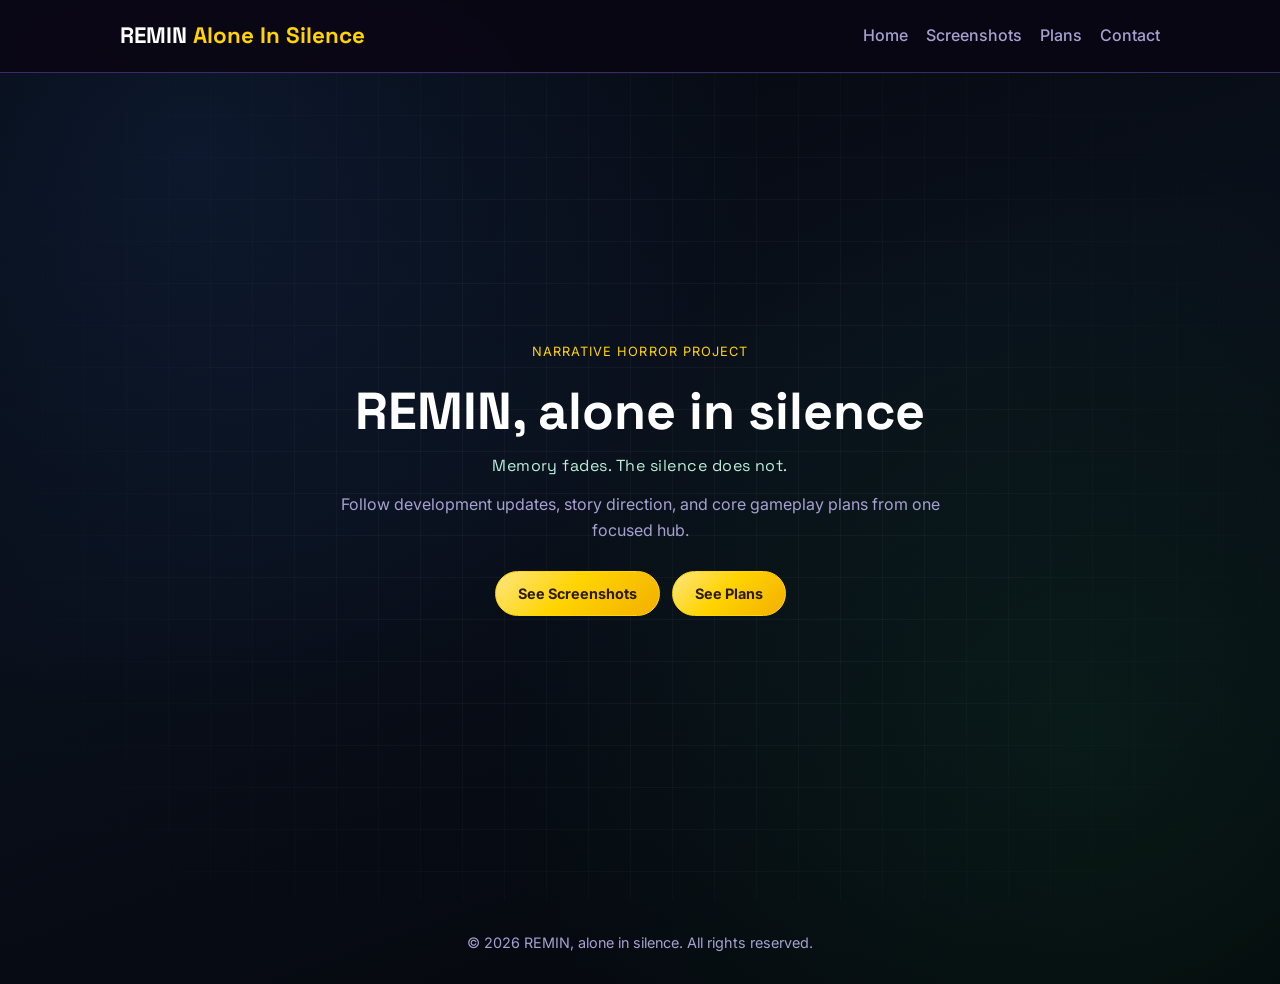
<file: index.html>
<!DOCTYPE html>
<html lang="en">
<head>
    <meta charset="UTF-8">
    <meta name="viewport" content="width=device-width, initial-scale=1.0">
    <title>REMIN, alone in silence</title>
    <link rel="stylesheet" href="style.css">
</head>
<body class="home-page">
    <header class="site-header">
        <div class="container nav-wrap">
            <a class="brand" href="index.html">REMIN <span>Alone In Silence</span></a>
            <nav class="nav-links" aria-label="Primary navigation">
                <a href="index.html">Home</a>
                <a href="pages/screenshots.html">Screenshots</a>
                <a href="pages/plans.html">Plans</a>
                <a href="pages/contact.html">Contact</a>
            </nav>
        </div>
    </header>

    <main class="home-main">
        <section class="hero section hero-home" id="top">
            <div class="container hero-shell">
                <p class="eyebrow">Narrative Horror Project</p>
                <h1>REMIN, alone in silence</h1>
                <p class="tagline">Memory fades. The silence does not.</p>
                <p class="lead">
                    Follow development updates, story direction, and core gameplay plans from one focused hub.
                </p>
                <div class="actions">
                    <a class="btn btn-primary" href="pages/screenshots.html">See Screenshots</a>
                    <a class="btn btn-primary" href="pages/plans.html">See Plans</a>
                </div>
            </div>
        </section>
    </main>

    <footer class="site-footer">
        <div class="container">
            <p>&copy; <span id="year"></span> REMIN, alone in silence. All rights reserved.</p>
        </div>
    </footer>

    <script>
        const yearEl = document.getElementById('year');
        if (yearEl) {
            yearEl.textContent = new Date().getFullYear();
        }
    </script>
</body>
</html>
</file>
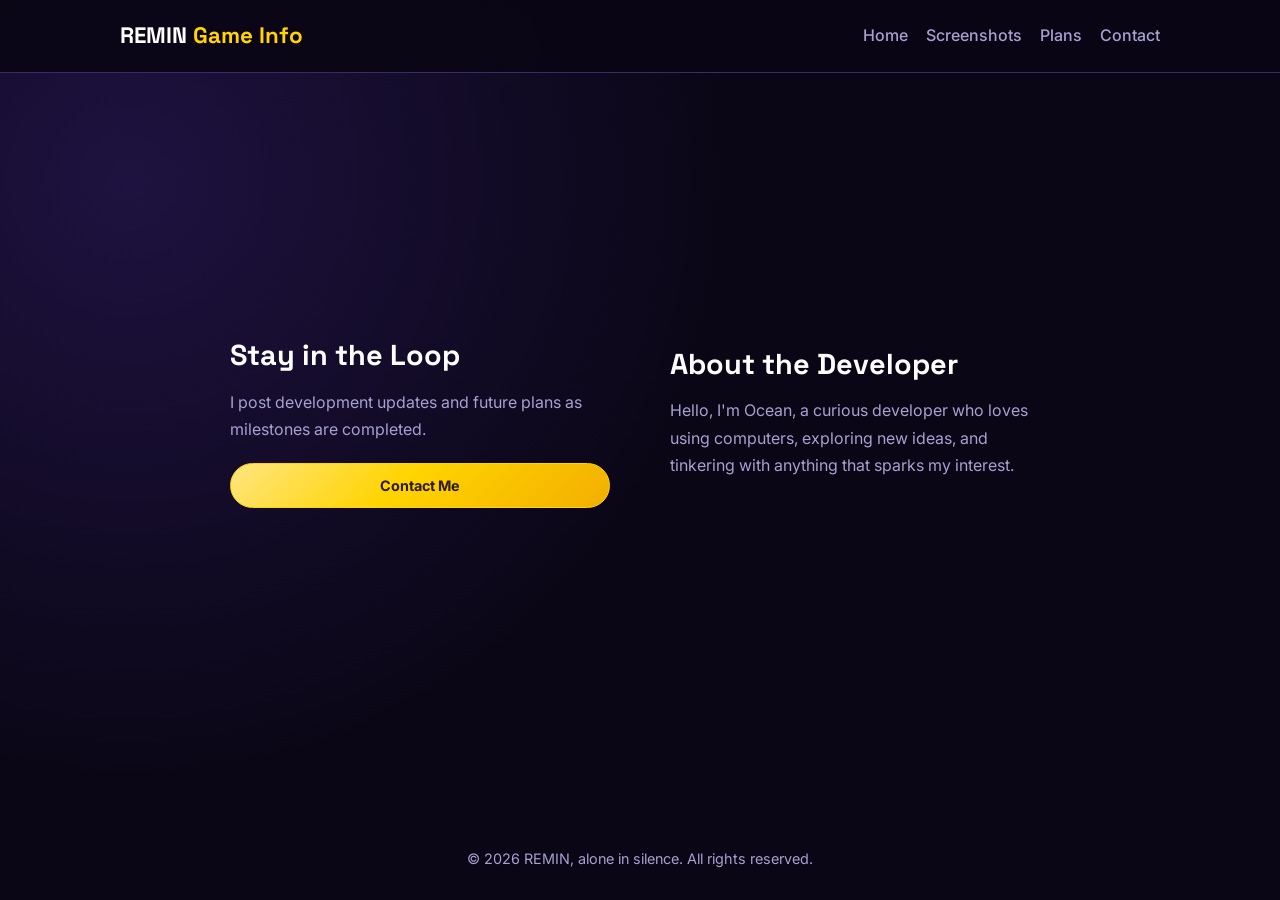
<file: pages/contact.html>
<!DOCTYPE html>
<html lang="en">
<head>
    <meta charset="UTF-8">
    <meta name="viewport" content="width=device-width, initial-scale=1.0">
    <title>Contact Me</title>
    <link rel="stylesheet" href="../style.css">
</head>
<body>
    <header class="site-header">
        <div class="container nav-wrap">
            <a class="brand" href="../index.html">REMIN <span>Game Info</span></a>
            <nav class="nav-links" aria-label="Primary navigation">
                <a href="../index.html">Home</a>
                <a href="screenshots.html">Screenshots</a>
                <a href="plans.html">Plans</a>
                <a href="contact.html">Contact</a>
            </nav>
        </div>
    </header>

    <main>
        <section class="section" id="contact">
            <div class="container">
                <div class="contact-grid">
                    <div class="contact-column">
                        <h2>Stay in the Loop</h2>
                        <p>I post development updates and future plans as milestones are completed.</p>
                        <a class="btn btn-primary" href="https://link.oceanmallik.com" target="_blank" rel="noopener noreferrer">Contact Me</a>
                    </div>
                    <div class="contact-column">
                        <h2>About the Developer</h2>
                        <p>Hello, I'm Ocean, a curious developer who loves using computers, exploring new ideas, and tinkering with anything that sparks my interest.</p>
                    </div>
                </div>
            </div>
        </section>
    </main>

    <footer class="site-footer">
        <div class="container">
            <p>&copy; <span id="year"></span> REMIN, alone in silence. All rights reserved.</p>
        </div>
    </footer>

    <script>
        const yearEl = document.getElementById('year');
        if (yearEl) {
            yearEl.textContent = new Date().getFullYear();
        }
    </script>
</body>
</html>
</file>
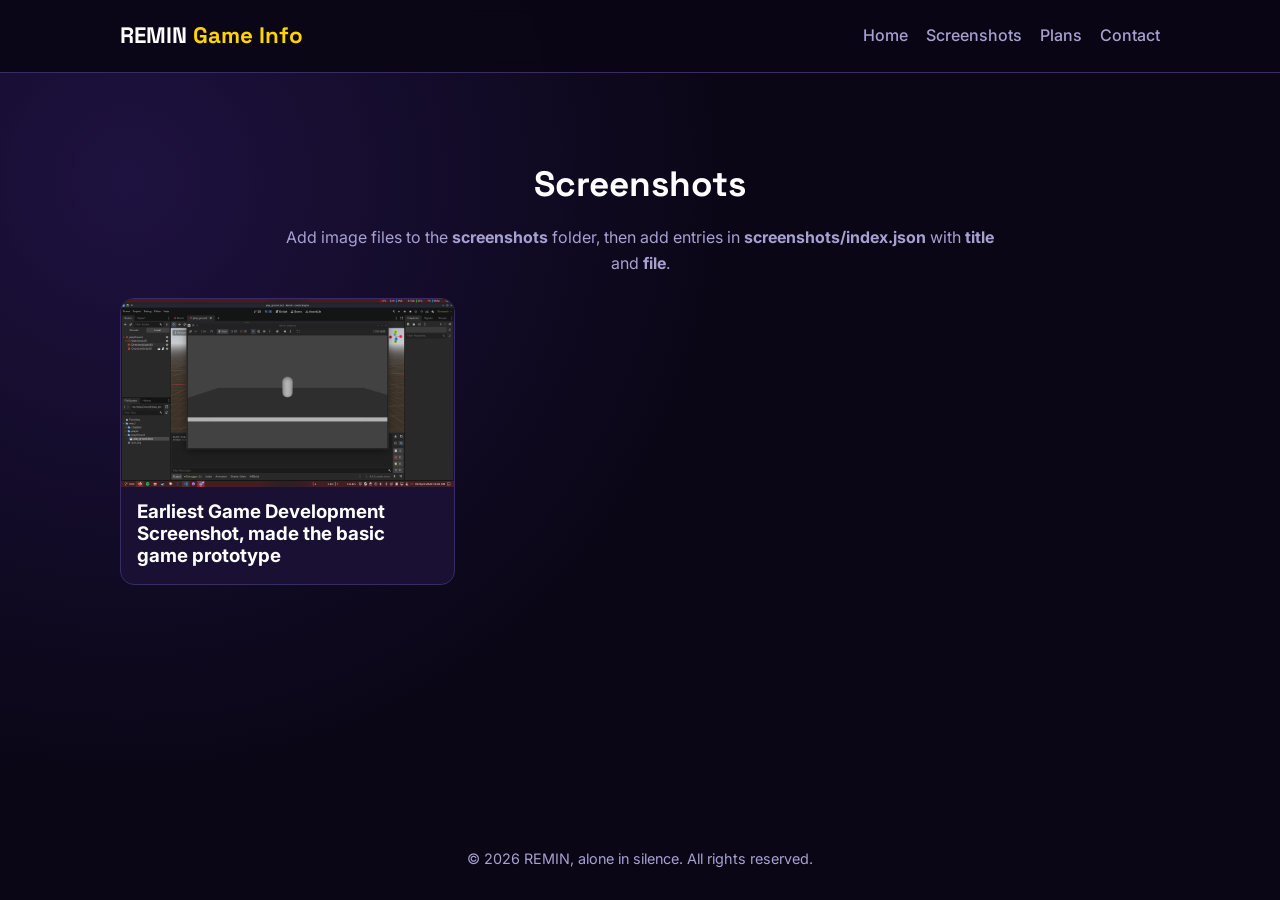
<file: pages/screenshots.html>
<!DOCTYPE html>
<html lang="en">
<head>
    <meta charset="UTF-8">
    <meta name="viewport" content="width=device-width, initial-scale=1.0">
    <title>Ingame Screenshots</title>
    <link rel="stylesheet" href="../style.css">
</head>
<body>
    <header class="site-header">
        <div class="container nav-wrap">
            <a class="brand" href="../index.html">REMIN <span>Game Info</span></a>
            <nav class="nav-links" aria-label="Primary navigation">
                <a href="../index.html">Home</a>
                <a href="screenshots.html">Screenshots</a>
                <a href="plans.html">Plans</a>
                <a href="contact.html">Contact</a>
            </nav>
        </div>
    </header>

    <main>
        <section class="section" id="screenshots">
            <div class="container">
                <h2>Screenshots</h2>
                <p class="screenshots-help">Add image files to the <strong>screenshots</strong> folder, then add entries in <strong>screenshots/index.json</strong> with <strong>title</strong> and <strong>file</strong>.</p>
                <div id="screenshots-list" class="screenshot-grid">
                    <article class="screenshot-card">
                        <div class="screenshot-caption">
                            <p>Loading screenshots...</p>
                        </div>
                    </article>
                </div>
            </div>
        </section>
    </main>

    <footer class="site-footer">
        <div class="container">
            <p>&copy; <span id="year"></span> REMIN, alone in silence. All rights reserved.</p>
        </div>
    </footer>

    <script>
        const yearEl = document.getElementById('year');
        if (yearEl) {
            yearEl.textContent = new Date().getFullYear();
        }

        const screenshotsIndexFile = '../screenshots/index.json';
        const screenshotsDir = '../screenshots/';
        const screenshotsListEl = document.getElementById('screenshots-list');

        function titleFromFilename(fileName) {
            return fileName
                .replace(/\.[^/.]+$/, '')
                .replace(/[-_]+/g, ' ')
                .replace(/\b\w/g, (char) => char.toUpperCase());
        }

        function normalizeEntries(payload) {
            const rawEntries = Array.isArray(payload)
                ? payload
                : (payload && Array.isArray(payload.screenshots) ? payload.screenshots : []);

            return rawEntries
                .map((entry) => {
                    if (typeof entry === 'string') {
                        return { file: entry, title: titleFromFilename(entry) };
                    }

                    if (!entry || typeof entry !== 'object') {
                        return null;
                    }

                    const file = typeof entry.file === 'string' ? entry.file.trim() : '';
                    const title = typeof entry.title === 'string' && entry.title.trim()
                        ? entry.title.trim()
                        : titleFromFilename(file);

                    if (!file) {
                        return null;
                    }

                    return { file, title };
                })
                .filter((entry) => entry !== null)
                .filter((entry) => /\.(png|jpe?g|webp|gif|avif)$/i.test(entry.file));
        }

            function escapeHtml(value) {
                return String(value)
                .replace(/&/g, '&amp;')
                .replace(/</g, '&lt;')
                .replace(/>/g, '&gt;')
                .replace(/"/g, '&quot;')
                .replace(/'/g, '&#39;');
            }

        async function renderScreenshots() {
            try {
                const response = await fetch(screenshotsIndexFile, { cache: 'no-store' });
                if (!response.ok) {
                    throw new Error('Could not read screenshots/index.json');
                }

                const payload = await response.json();
                const entries = normalizeEntries(payload);

                if (!entries.length) {
                    screenshotsListEl.innerHTML = `
                        <article class="screenshot-card">
                            <div class="screenshot-caption">
                                <h3 class="screenshot-title">No Screenshots Yet</h3>
                                <p>Add entries in <strong>screenshots/index.json</strong> to publish your images with titles.</p>
                            </div>
                        </article>
                    `;
                    return;
                }

                screenshotsListEl.innerHTML = entries.map((entry) => {
                    const imageUrl = `${screenshotsDir}${encodeURIComponent(entry.file)}`;
                    const safeTitle = escapeHtml(entry.title);
                    return `
                        <article class="screenshot-card">
                            <a class="screenshot-link" href="${imageUrl}" target="_blank" rel="noopener noreferrer">
                                <img class="screenshot-thumb" src="${imageUrl}" alt="${safeTitle}" loading="lazy">
                            </a>
                            <div class="screenshot-caption">
                                <h3 class="screenshot-title">${safeTitle}</h3>
                            </div>
                        </article>
                    `;
                }).join('');
            } catch (error) {
                console.error(error);
                screenshotsListEl.innerHTML = `
                    <article class="screenshot-card">
                        <div class="screenshot-caption">
                            <h3 class="screenshot-title">Unable to Load Screenshots</h3>
                            <p>Make sure <strong>screenshots/index.json</strong> exists and contains valid JSON.</p>
                        </div>
                    </article>
                `;
            }
        }

        renderScreenshots();
    </script>
</body>
</html>
</file>
<file: style.css>
@import url('https://fonts.googleapis.com/css2?family=Inter:wght@400;500;600;700&family=Space+Grotesk:wght@500;600;700&display=swap');

:root {
    --primary-color: #ffd400;
    --primary-hover: #ffea70;
    --bg-main: #0a0615;
    --bg-secondary: #120a24;
    --bg-card: #1a1033;
    --nav-bg: rgba(10, 6, 21, 0.9);
    --text-main: #e8e6ff;
    --text-title: #ffffff;
    --text-muted: #a7a1d1;
    --border-color: #3a2a66;

    --container-width: 1080px;
    --radius: 14px;
    --transition: all 0.25s ease;
}

* {
    box-sizing: border-box;
    margin: 0;
    padding: 0;
}

html {
    scroll-behavior: smooth;
}

body {
    font-family: 'Inter', sans-serif;
    background: radial-gradient(circle at 10% 20%, #1e1240 0%, var(--bg-main) 45%);
    color: var(--text-main);
    line-height: 1.6;
    min-height: 100vh;
    display: flex;
    flex-direction: column;
}

.home-page {
    background:
        radial-gradient(circle at 15% 15%, rgba(59, 130, 246, 0.12) 0%, rgba(59, 130, 246, 0) 42%),
        radial-gradient(circle at 85% 75%, rgba(34, 197, 94, 0.09) 0%, rgba(34, 197, 94, 0) 45%),
        linear-gradient(160deg, #05070d 0%, #090f1a 45%, #04060b 100%);
}

.home-main {
    position: relative;
    min-height: calc(100vh - 72px);
    display: flex;
}

.home-main::before {
    content: "";
    position: absolute;
    inset: 0;
    background-image: linear-gradient(rgba(255, 255, 255, 0.035) 1px, transparent 1px),
        linear-gradient(90deg, rgba(255, 255, 255, 0.03) 1px, transparent 1px);
    background-size: 42px 42px;
    mask-image: radial-gradient(circle at center, black 35%, transparent 95%);
    pointer-events: none;
}

main {
    flex: 1;
}

a {
    color: inherit;
    text-decoration: none;
}

.container {
    max-width: var(--container-width);
    margin: 0 auto;
    padding: 0 20px;
}

.section {
    padding: 90px 0;
}

.alt {
    background-color: var(--bg-secondary);
    border-top: 1px solid var(--border-color);
    border-bottom: 1px solid var(--border-color);
}

.site-header {
    position: sticky;
    top: 0;
    z-index: 100;
    background: var(--nav-bg);
    backdrop-filter: blur(8px);
    border-bottom: 1px solid var(--border-color);
}

.nav-wrap {
    min-height: 72px;
    display: flex;
    align-items: center;
    justify-content: space-between;
    gap: 20px;
}

.brand {
    font-family: 'Space Grotesk', sans-serif;
    font-weight: 700;
    font-size: 1.4rem;
    color: var(--text-title);
}

.brand span {
    color: var(--primary-color);
}

.nav-links {
    display: flex;
    gap: 18px;
    flex-wrap: wrap;
}

.nav-links a {
    font-weight: 500;
    color: var(--text-muted);
    transition: var(--transition);
}

.nav-links a:hover {
    color: var(--primary-color);
}

.hero-grid {
    display: grid;
    grid-template-columns: 1.25fr 1fr;
    gap: 30px;
    align-items: stretch;
}

.hero-home {
    width: 100%;
    display: flex;
    align-items: center;
    justify-content: center;
    padding: 40px 0 56px;
}

.hero-shell {
    max-width: 760px;
    margin: 0 auto;
    text-align: center;
    position: relative;
    z-index: 1;
}

.hero-home .eyebrow {
    margin-bottom: 18px;
}

.hero-home h1 {
    margin-bottom: 10px;
    text-align: center;
    margin-left: auto;
    margin-right: auto;
}

.tagline {
    font-family: 'Space Grotesk', sans-serif;
    color: #b9f0d8;
    letter-spacing: 0.03em;
    margin-bottom: 14px;
}

.hero-home .lead {
    margin-left: auto;
    margin-right: auto;
    margin-bottom: 28px;
}

.home-page .actions {
    justify-content: center;
}

.eyebrow {
    color: var(--primary-color);
    text-transform: uppercase;
    letter-spacing: 0.08em;
    font-size: 0.8rem;
    margin-bottom: 14px;
}

h1,
h2,
h3 {
    color: var(--text-title);
    line-height: 1.2;
}

h1 {
    font-family: 'Space Grotesk', sans-serif;
    font-size: clamp(2rem, 4.5vw, 3.25rem);
    margin-bottom: 14px;
}

h2 {
    font-family: 'Space Grotesk', sans-serif;
    font-size: clamp(1.6rem, 3.5vw, 2.2rem);
    margin-bottom: 28px;
    text-align: center;
}

.lead {
    color: var(--text-muted);
    max-width: 62ch;
    margin-bottom: 24px;
}

.actions {
    display: flex;
    gap: 12px;
    flex-wrap: wrap;
}

.btn {
    display: inline-flex;
    align-items: center;
    justify-content: center;
    border-radius: 999px;
    padding: 10px 22px;
    font-weight: 700;
    font-size: 0.9rem;
    border: 1px solid transparent;
    transition: var(--transition);
}

.btn-primary {
    background: linear-gradient(135deg, #ffe580 0%, #ffd400 45%, #f3af00 100%);
    color: #2d1b00;
    border-color: #ffd400;
}

.btn-primary:hover {
    transform: translateY(-2px);
    box-shadow: 0 10px 20px rgba(255, 212, 0, 0.25);
}

.btn-outline {
    border-color: var(--border-color);
    color: var(--text-title);
    background: rgba(255, 255, 255, 0.03);
}

.btn-outline:hover {
    border-color: var(--primary-color);
    color: var(--primary-color);
}

.hero-card,
.card,
.timeline-item {
    background: var(--bg-card);
    border: 1px solid var(--border-color);
    border-radius: var(--radius);
}

.hero-card {
    padding: 22px;
    align-self: center;
}

.hero-card h2 {
    text-align: left;
    font-size: 1.2rem;
    margin-bottom: 10px;
}

.build-tag {
    display: inline-block;
    color: #1f1400;
    background: var(--primary-color);
    border-radius: 999px;
    font-size: 0.8rem;
    font-weight: 700;
    padding: 3px 10px;
    margin-bottom: 14px;
}

.hero-card ul {
    padding-left: 18px;
}

.hero-card li {
    margin-bottom: 10px;
    color: var(--text-muted);
}

.card-grid {
    display: grid;
    grid-template-columns: repeat(3, minmax(0, 1fr));
    gap: 18px;
}

.card {
    padding: 22px;
}

.card h3 {
    margin-bottom: 10px;
}

.card p {
    color: var(--text-muted);
}

.timeline {
    display: grid;
    gap: 16px;
}

.timeline-item {
    padding: 20px;
    position: relative;
}

.phase {
    text-transform: uppercase;
    letter-spacing: 0.08em;
    font-size: 0.75rem;
    font-weight: 700;
    margin-bottom: 8px;
}

.timeline-item.done .phase {
    color: #34d399;
}

.timeline-item.active .phase {
    color: #fbbf24;
}

.timeline-item.next .phase {
    color: #93c5fd;
}

.timeline-item p:last-child {
    color: var(--text-muted);
}

.plans-help {
    color: var(--text-muted);
    text-align: center;
    margin: -8px auto 20px;
    font-size: 0.875rem;
    opacity: 0.7;
}

.screenshots-help {
    color: var(--text-muted);
    text-align: center;
    margin: -8px auto 22px;
    max-width: 72ch;
}

.screenshot-grid {
    display: grid;
    grid-template-columns: repeat(3, 1fr);
    gap: 18px;
}

.screenshot-card {
    background: var(--bg-card);
    border: 1px solid var(--border-color);
    border-radius: var(--radius);
    overflow: hidden;
}

.screenshot-link {
    display: block;
}

.screenshot-thumb {
    width: 100%;
    aspect-ratio: 16 / 9;
    object-fit: cover;
    display: block;
    background: #0a1222;
}

.screenshot-caption {
    padding: 14px 16px 16px;
}

.screenshot-title {
    margin-bottom: 0;
}

.plan-phase-row {
    display: inline-flex;
    align-items: center;
    gap: 8px;
    line-height: 1;
}

.plan-phase-row .phase {
    margin-bottom: 0;
    line-height: 1;
}

.status-light {
    width: 10px;
    height: 10px;
    border-radius: 999px;
    display: inline-block;
    flex-shrink: 0;
}

.timeline-item.state-done .phase {
    color: #34d399;
}

.timeline-item.state-done .status-light {
    background-color: #22c55e;
    box-shadow: 0 0 8px rgba(34, 197, 94, 0.45);
}

.timeline-item.state-active .phase {
    color: #fbbf24;
}

.timeline-item.state-active .status-light {
    background-color: #f59e0b;
    animation: statusPulse 1.8s ease-in-out infinite;
}

.timeline-item.state-next .phase {
    color: #93c5fd;
}

.timeline-item.state-next .status-light {
    background-color: #60a5fa;
    box-shadow: 0 0 8px rgba(96, 165, 250, 0.45);
}

.timeline-item.state-cancelled .phase {
    color: #f87171;
}

.timeline-item.state-cancelled .status-light {
    background-color: #ef4444;
    box-shadow: 0 0 8px rgba(239, 68, 68, 0.45);
}

@keyframes statusPulse {
    0% {
        box-shadow: 0 0 0 0 rgba(245, 158, 11, 0.55);
    }
    70% {
        box-shadow: 0 0 0 8px rgba(245, 158, 11, 0);
    }
    100% {
        box-shadow: 0 0 0 0 rgba(245, 158, 11, 0);
    }
}

.plan-md {
    margin-top: 10px;
    color: var(--text-main);
}

.plan-md h1,
.plan-md h2,
.plan-md h3,
.plan-md h4 {
    margin-top: 16px;
    margin-bottom: 8px;
    font-size: 1.05rem;
}

.plan-md h1 {
    display: none;
}

.plan-md p,
.plan-md li {
    color: var(--text-muted);
}

.plan-md img {
    display: block;
    max-width: 100%;
    height: auto;
    margin: 12px 0 0;
    border-radius: 12px;
}

.plan-md ul,
.plan-md ol {
    padding-left: 20px;
}

.contact-wrap {
    text-align: center;
    max-width: 740px;
}

.contact-wrap p {
    color: var(--text-muted);
    margin-bottom: 18px;
}

.contact-grid {
    display: flex;
    gap: 60px;
    align-items: center;
    justify-content: center;
}

#contact {
    min-height: calc(100vh - 200px);
    display: flex;
    align-items: center;
    justify-content: center;
    padding: 40px 0;
}

#contact .container {
    width: 100%;
}

.contact-column {
    padding: 0;
    flex: 1;
    max-width: 380px;
}

.contact-column h2 {
    text-align: left;
    margin-bottom: 16px;
    font-size: 1.8rem;
}

.contact-column p {
    text-align: left;
    color: var(--text-muted);
    margin-bottom: 20px;
    line-height: 1.7;
}

.contact-column .btn {
    width: 100%;
}

.site-footer {
    padding: 30px 0;
    color: var(--text-muted);
    text-align: center;
    font-size: 0.9rem;
}

.plans-wrapper {
    display: grid;
    grid-template-columns: 60px minmax(0, 860px);
    gap: 24px;
    justify-content: center;
    align-items: flex-start;
    transform: translateX(-44px);
}

.plans-graph-container {
    flex: 0 0 60px;
    background: transparent;
    border: none;
    border-radius: var(--radius);
    padding: 0;
    min-width: 60px;
}

#plans-graph-canvas {
    display: block;
    width: 100%;
    height: auto;
    min-height: 400px;
}

.timeline {
    width: 100%;
}

@media (max-width: 900px) {
    .hero-grid {
        grid-template-columns: 1fr;
    }

    .card-grid {
        grid-template-columns: 1fr;
    }

    .contact-grid {
        flex-direction: column;
        min-height: auto;
        gap: 40px;
    }

    .contact-column {
        max-width: 100%;
    }

    .section {
        padding: 74px 0;
    }

    .plans-wrapper {
        grid-template-columns: 48px minmax(0, 1fr);
        gap: 18px;
        transform: translateX(-30px);
    }
}

@media (max-width: 560px) {
    .nav-wrap {
        flex-direction: column;
        justify-content: center;
        padding: 12px 0;
    }

    .nav-links {
        justify-content: center;
    }

    .btn {
        width: 100%;
    }

    .hero-home {
        padding: 24px 0 40px;
    }

    .plans-wrapper {
        grid-template-columns: 1fr;
        transform: none;
    }

    .plans-graph-container {
        min-width: 100%;
        margin-bottom: 20px;
    }
}
</file>
